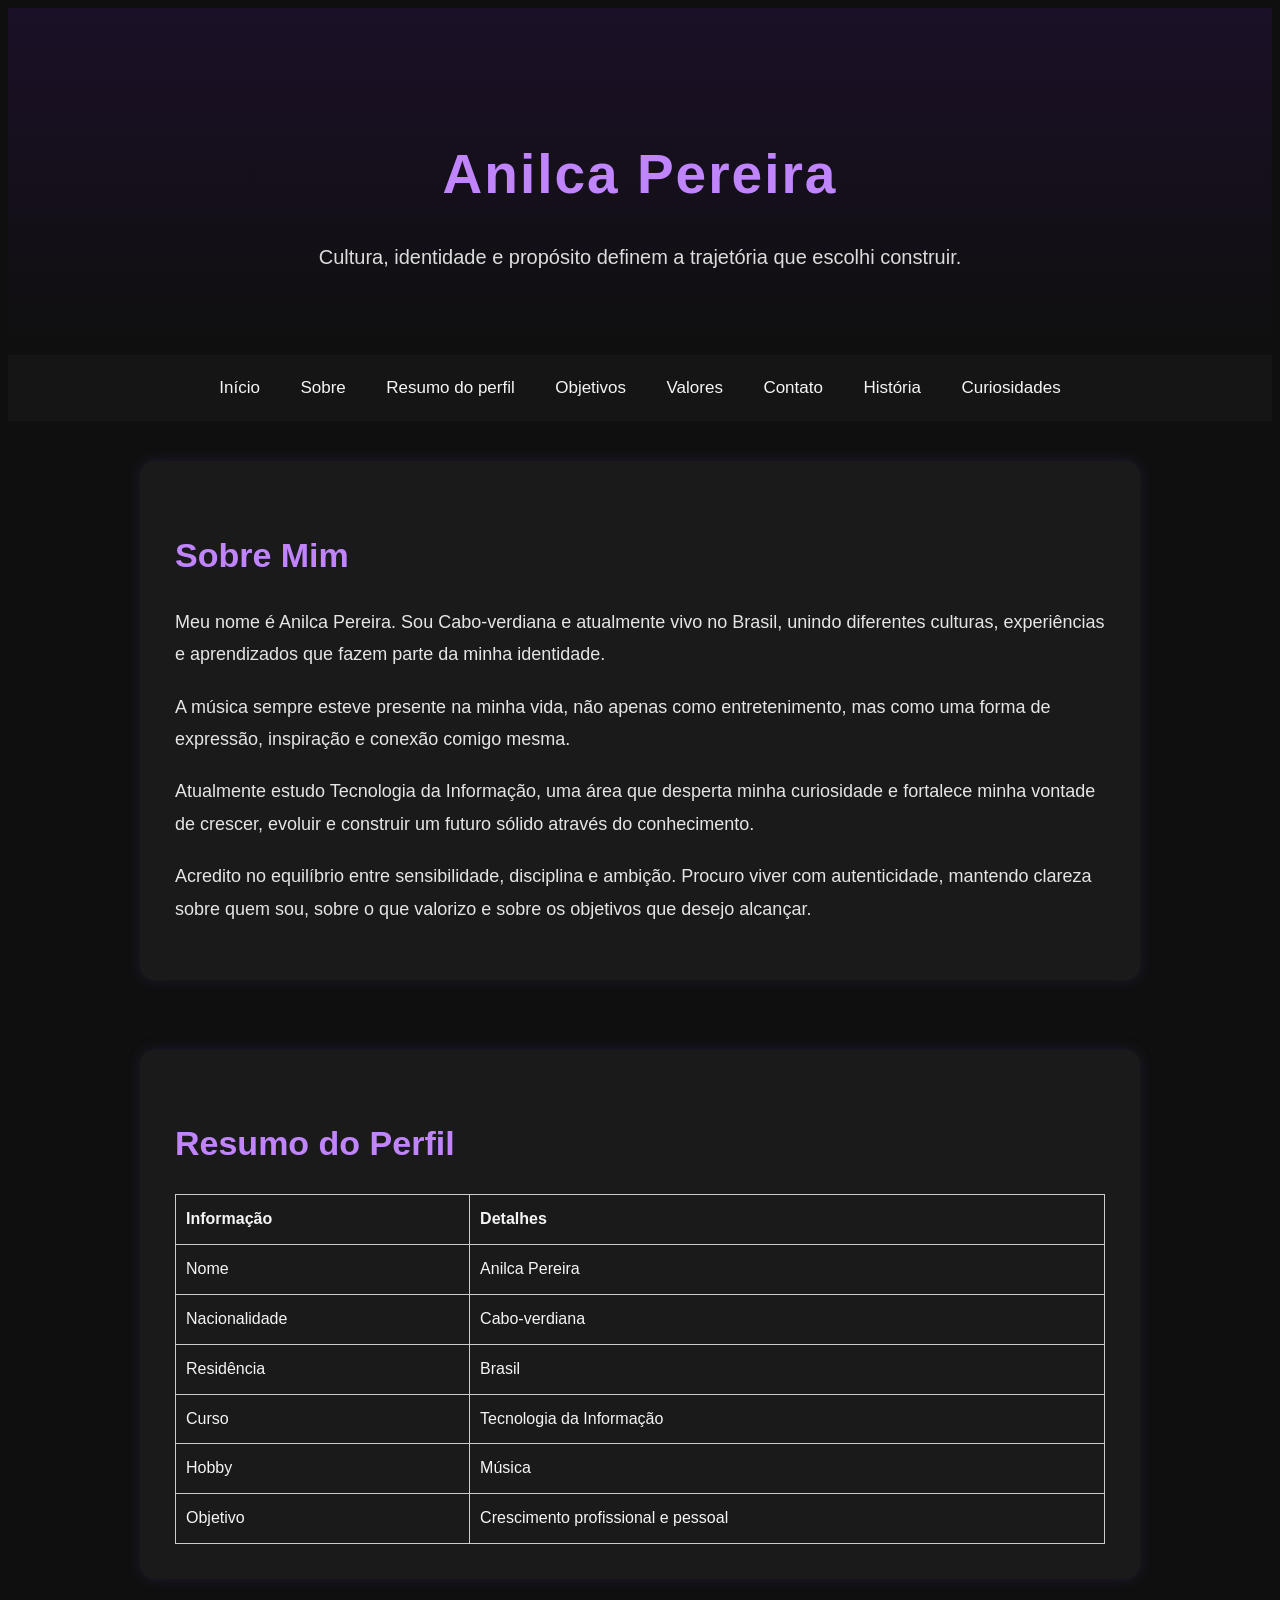
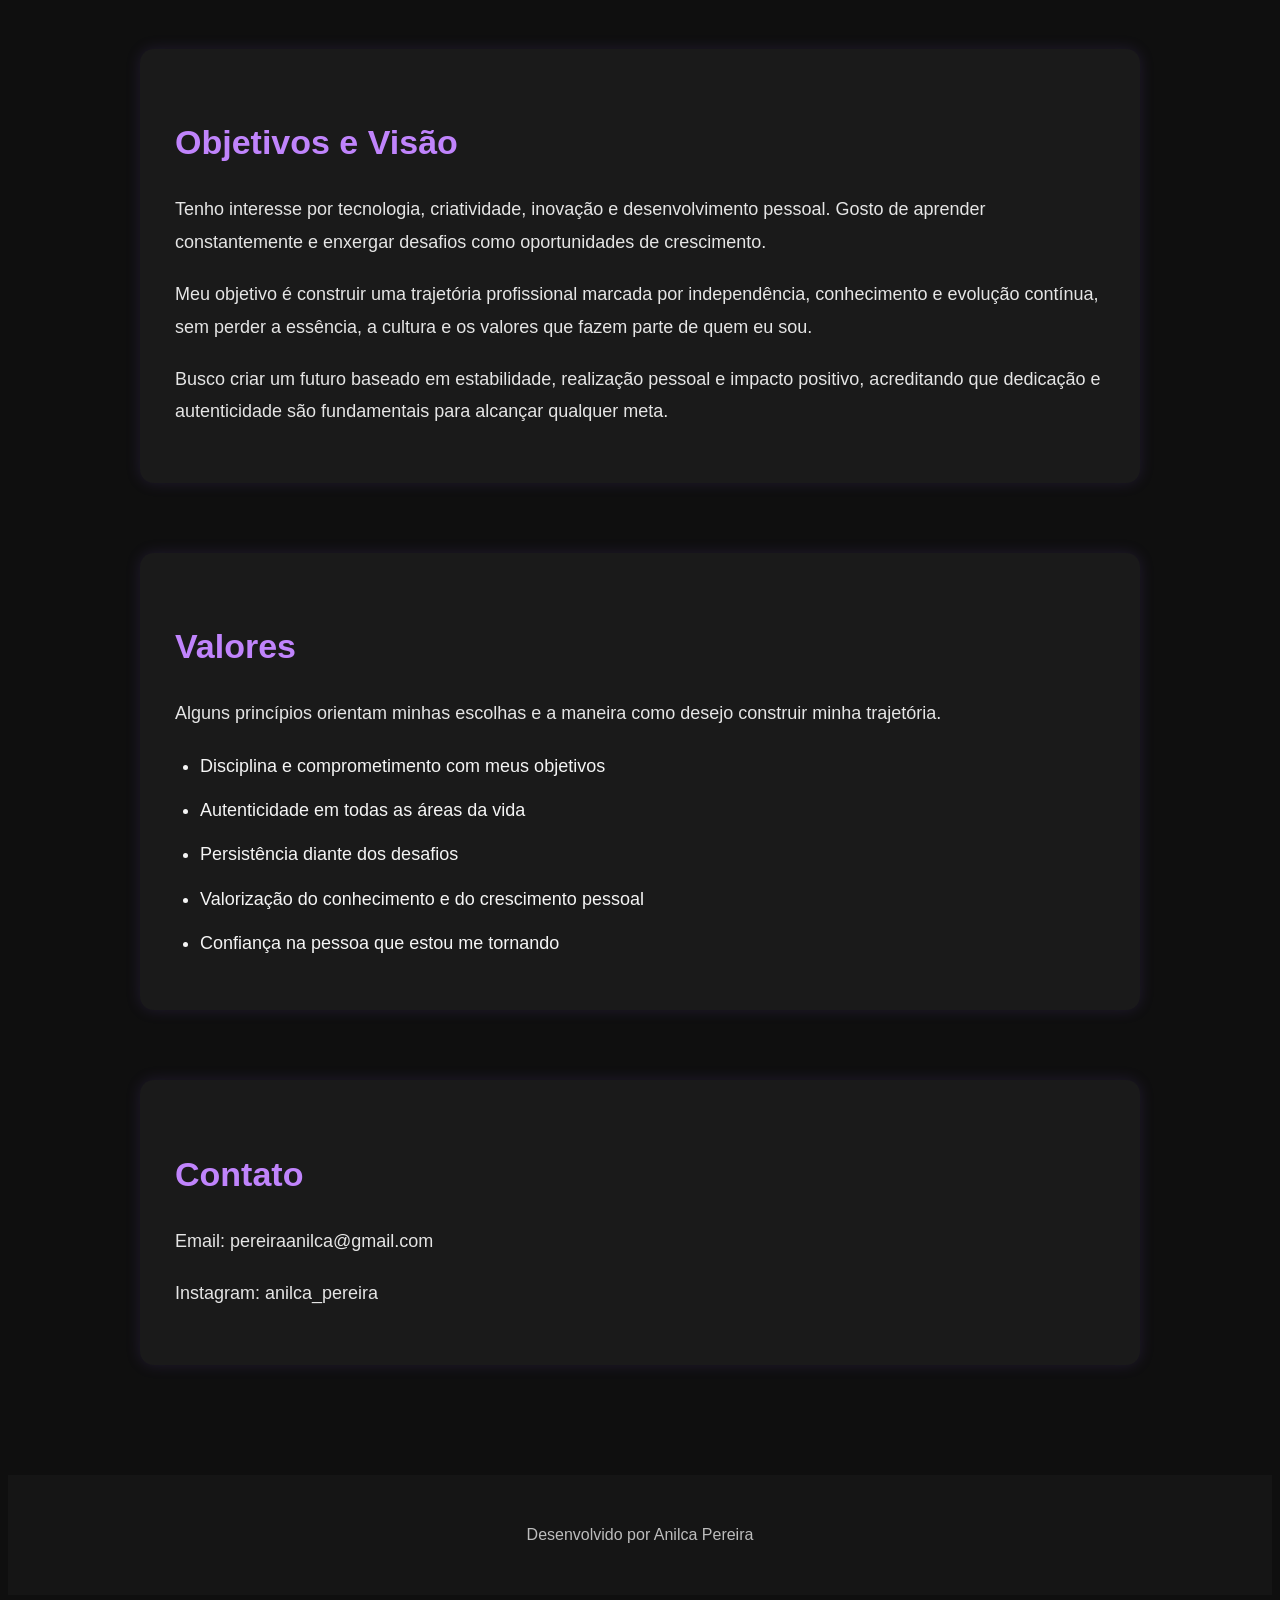
<file: index.html>
<!doctype html>
<html lang="pt-br">
  <head>
    <meta charset="UTF-8" />
    <meta name="viewport" content="width=device-width, initial-scale=1.0" />

    <title>Anilca Pereira | Biografia</title>

    <!-- CSS -->
    <link rel="stylesheet" href="css/style.css" />
  </head>

  <body>
    <!-- Cabeçalho -->
    <header>
      <h1>Anilca Pereira</h1>

      <p>
        Cultura, identidade e propósito definem a trajetória que escolhi
        construir.
      </p>
    </header>

    <!-- Menu -->
    <nav>
      <a href="index.html">Início</a>

      <a href="#sobre">Sobre</a>

      <a href="#resumo">Resumo do perfil</a>

      <a href="#interesses">Objetivos</a>

      <a href="#valores">Valores</a>

      <a href="contato.html">Contato</a>

      <a href="historia.html">História</a>

      <a href="curiosidades.html">Curiosidades</a>
    </nav>

    <!-- Conteúdo principal -->
    <main>
      <!-- Sobre -->
      <section id="sobre">
        <h2>Sobre Mim</h2>

        <p>
          Meu nome é Anilca Pereira. Sou Cabo-verdiana e atualmente vivo no
          Brasil, unindo diferentes culturas, experiências e aprendizados que
          fazem parte da minha identidade.
        </p>

        <p>
          A música sempre esteve presente na minha vida, não apenas como
          entretenimento, mas como uma forma de expressão, inspiração e conexão
          comigo mesma.
        </p>

        <p>
          Atualmente estudo Tecnologia da Informação, uma área que desperta
          minha curiosidade e fortalece minha vontade de crescer, evoluir e
          construir um futuro sólido através do conhecimento.
        </p>

        <p>
          Acredito no equilíbrio entre sensibilidade, disciplina e ambição.
          Procuro viver com autenticidade, mantendo clareza sobre quem sou,
          sobre o que valorizo e sobre os objetivos que desejo alcançar.
        </p>
      </section>

      <section id="perfil">
        <h2>Resumo do Perfil</h2>

        <table>
          <tr>
            <th>Informação</th>
            <th>Detalhes</th>
          </tr>

          <tr>
            <td>Nome</td>
            <td>Anilca Pereira</td>
          </tr>

          <tr>
            <td>Nacionalidade</td>
            <td>Cabo-verdiana</td>
          </tr>

          <tr>
            <td>Residência</td>
            <td>Brasil</td>
          </tr>

          <tr>
            <td>Curso</td>
            <td>Tecnologia da Informação</td>
          </tr>

          <tr>
            <td>Hobby</td>
            <td>Música</td>
          </tr>

          <tr>
            <td>Objetivo</td>
            <td>Crescimento profissional e pessoal</td>
          </tr>
        </table>
      </section>

      <!-- Objetivos -->
      <section id="interesses">
        <h2>Objetivos e Visão</h2>

        <p>
          Tenho interesse por tecnologia, criatividade, inovação e
          desenvolvimento pessoal. Gosto de aprender constantemente e enxergar
          desafios como oportunidades de crescimento.
        </p>

        <p>
          Meu objetivo é construir uma trajetória profissional marcada por
          independência, conhecimento e evolução contínua, sem perder a
          essência, a cultura e os valores que fazem parte de quem eu sou.
        </p>

        <p>
          Busco criar um futuro baseado em estabilidade, realização pessoal e
          impacto positivo, acreditando que dedicação e autenticidade são
          fundamentais para alcançar qualquer meta.
        </p>
      </section>

      <!-- Valores -->
      <section id="valores">
        <h2>Valores</h2>

        <p>
          Alguns princípios orientam minhas escolhas e a maneira como desejo
          construir minha trajetória.
        </p>

        <ul>
          <li>Disciplina e comprometimento com meus objetivos</li>

          <li>Autenticidade em todas as áreas da vida</li>

          <li>Persistência diante dos desafios</li>

          <li>Valorização do conhecimento e do crescimento pessoal</li>

          <li>Confiança na pessoa que estou me tornando</li>
        </ul>
      </section>

      <!-- Contato -->
      <section id="contato">
        <h2>Contato</h2>

        <p>Email: pereiraanilca@gmail.com</p>
        <p>Instagram: anilca_pereira</p>
      </section>
    </main>

    <!-- Rodapé -->
    <footer>
      <p>Desenvolvido por Anilca Pereira</p>
    </footer>
  </body>
</html>
</file>
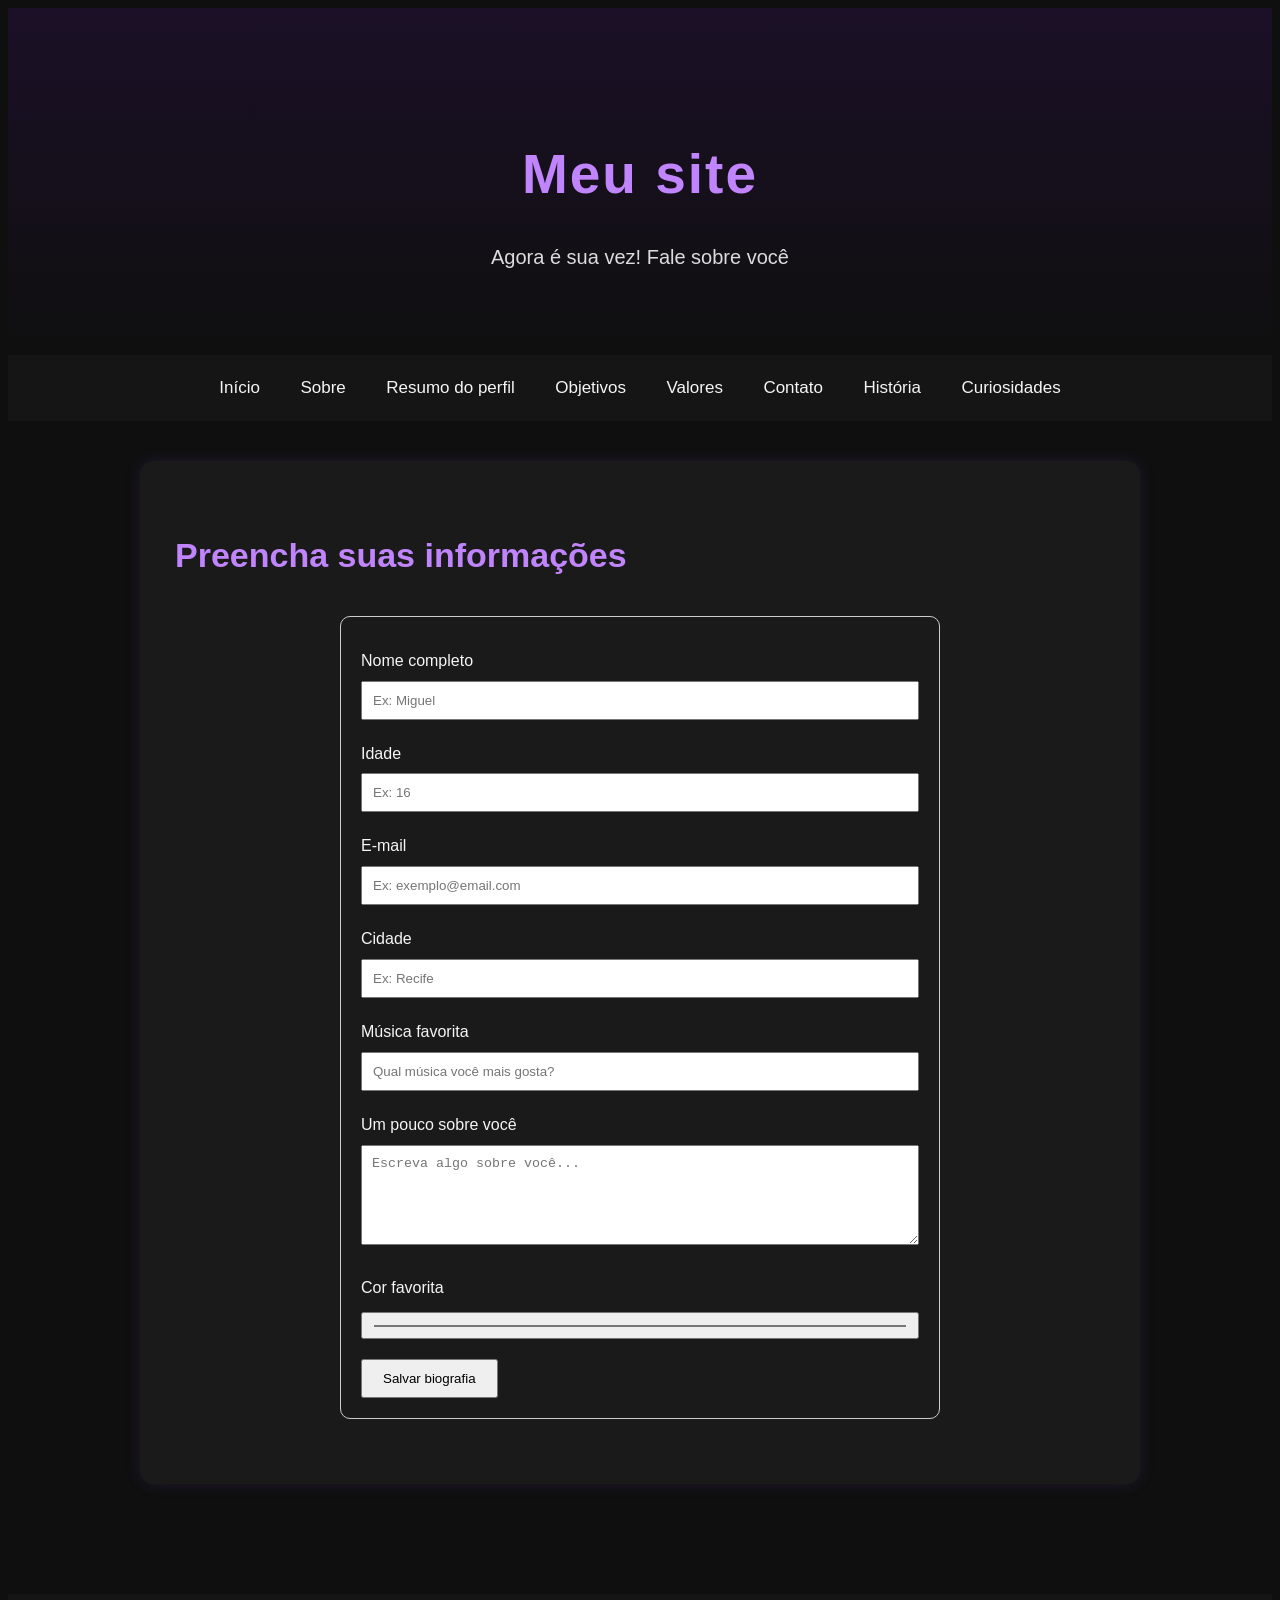
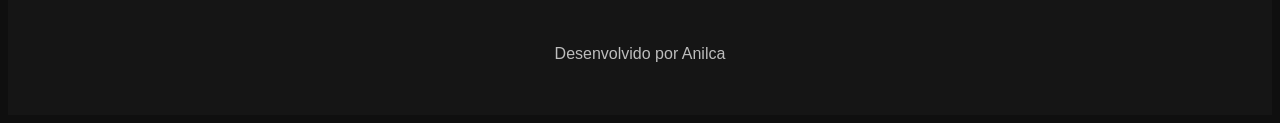
<file: contato.html>
<!doctype html>
<html lang="pt-br">
  <head>
    <meta charset="UTF-8" />
    <meta name="viewport" content="width=device-width, initial-scale=1.0" />
    <title>Meu Site</title>
    <link rel="stylesheet" href="css/style.css" />
  </head>

  <body>
    <header>
      <h1>Meu site</h1>
      <p>Agora é sua vez! Fale sobre você</p>
    </header>

    <nav>
      <a href="index.html">Início</a>

      <a href="#sobre">Sobre</a>

      <a href="#resumo">Resumo do perfil</a>

      <a href="#interesses">Objetivos</a>

      <a href="#valores">Valores</a>

      <a href="contato.html">Contato</a>

      <a href="historia.html">História</a>

      <a href="curiosidades.html">Curiosidades</a>
    </nav>
    <main>
      <section id="contato">
        <h2>Preencha suas informações</h2>

        <form>
          <label for="nome">Nome completo</label>
          <input
            type="text"
            id="nome"
            name="nome"
            placeholder="Ex: Miguel"
            required
          />

          <label for="idade">Idade</label>
          <input
            type="number"
            id="idade"
            name="idade"
            placeholder="Ex: 16"
            required
          />

          <label for="email">E-mail</label>
          <input
            type="email"
            id="email"
            name="email"
            placeholder="Ex: exemplo@email.com"
            required
          />

          <label for="cidade">Cidade</label>
          <input
            type="text"
            id="cidade"
            name="cidade"
            placeholder="Ex: Recife"
          />

          <label for="musica">Música favorita</label>
          <input
            type="text"
            id="musica"
            name="musica"
            placeholder="Qual música você mais gosta?"
          />

          <label for="bio">Um pouco sobre você</label>
          <textarea
            id="bio"
            name="bio"
            placeholder="Escreva algo sobre você..."
            rows="4"
          ></textarea>

          <label for="cor">Cor favorita</label>
          <input type="color" id="cor" name="cor" />

          <button type="submit">Salvar biografia</button>
        </form>
      </section>
    </main>

    <footer>
      <p>Desenvolvido por Anilca</p>
    </footer>
  </body>
</html>
</file>
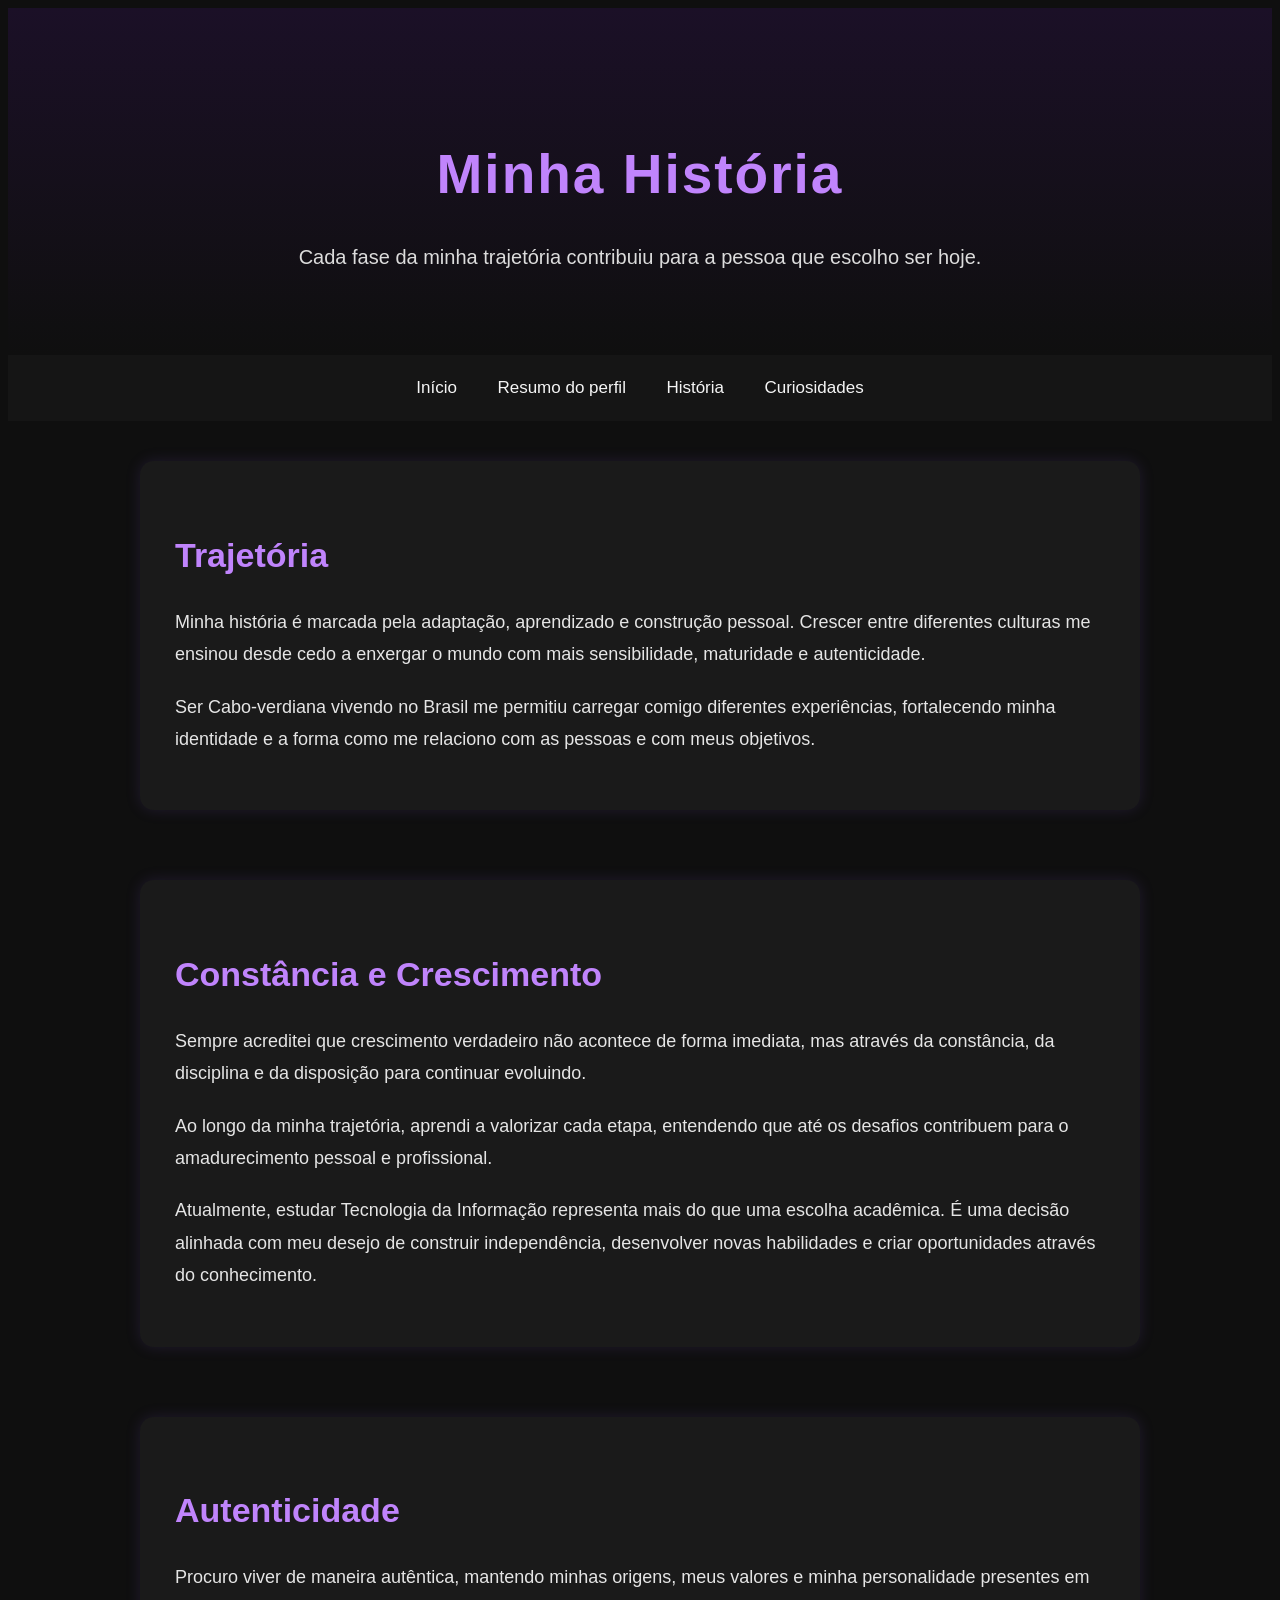
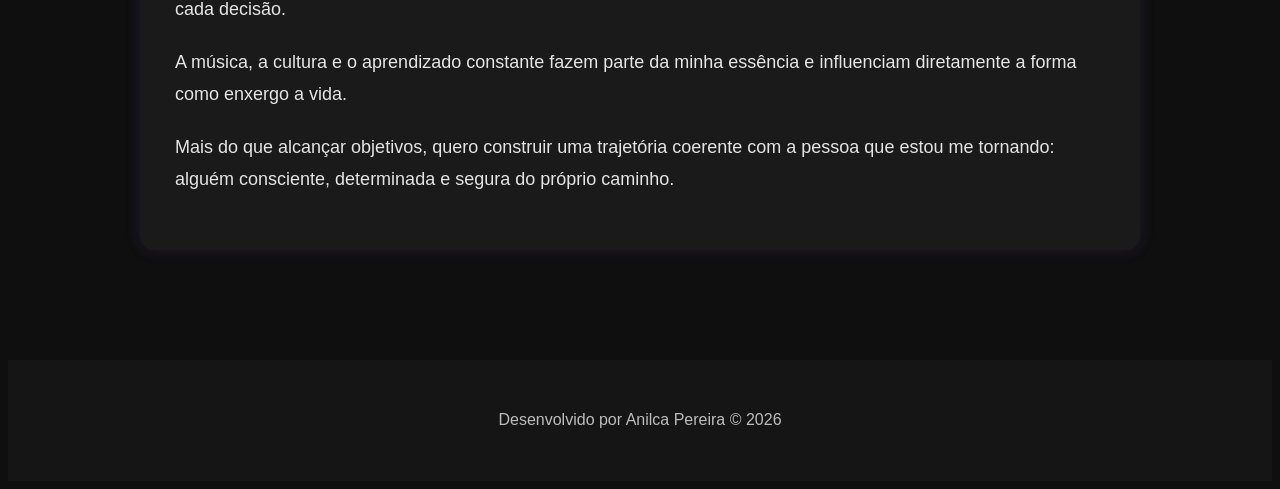
<file: historia.html>
<!doctype html>
<html lang="pt-br">
  <head>
    <meta charset="UTF-8" />
    <meta name="viewport" content="width=device-width, initial-scale=1.0" />

    <title>Anilca Pereira | História</title>

    <!-- CSS -->
    <link rel="stylesheet" href="css/style.css" />
  </head>

  <body>
    <!-- Cabeçalho -->
    <header>
      <h1>Minha História</h1>

      <p>
        Cada fase da minha trajetória contribuiu para a pessoa que escolho ser
        hoje.
      </p>
    </header>

    <!-- Menu -->
    <nav>
      <a href="index.html">Início</a>

      <a href="#resumo">Resumo do perfil</a>

      <a href="historia.html">História</a>

      <a href="curiosidades.html">Curiosidades</a>
    </nav>

    <!-- Conteúdo principal -->
    <main>
      <!-- Introdução -->
      <section>
        <h2>Trajetória</h2>

        <p>
          Minha história é marcada pela adaptação, aprendizado e construção
          pessoal. Crescer entre diferentes culturas me ensinou desde cedo a
          enxergar o mundo com mais sensibilidade, maturidade e autenticidade.
        </p>

        <p>
          Ser Cabo-verdiana vivendo no Brasil me permitiu carregar comigo
          diferentes experiências, fortalecendo minha identidade e a forma como
          me relaciono com as pessoas e com meus objetivos.
        </p>
      </section>

      <!-- Desenvolvimento -->
      <section>
        <h2>Constância e Crescimento</h2>

        <p>
          Sempre acreditei que crescimento verdadeiro não acontece de forma
          imediata, mas através da constância, da disciplina e da disposição
          para continuar evoluindo.
        </p>

        <p>
          Ao longo da minha trajetória, aprendi a valorizar cada etapa,
          entendendo que até os desafios contribuem para o amadurecimento
          pessoal e profissional.
        </p>

        <p>
          Atualmente, estudar Tecnologia da Informação representa mais do que
          uma escolha acadêmica. É uma decisão alinhada com meu desejo de
          construir independência, desenvolver novas habilidades e criar
          oportunidades através do conhecimento.
        </p>
      </section>

      <!-- Identidade -->
      <section>
        <h2>Autenticidade</h2>

        <p>
          Procuro viver de maneira autêntica, mantendo minhas origens, meus
          valores e minha personalidade presentes em cada decisão.
        </p>

        <p>
          A música, a cultura e o aprendizado constante fazem parte da minha
          essência e influenciam diretamente a forma como enxergo a vida.
        </p>

        <p>
          Mais do que alcançar objetivos, quero construir uma trajetória
          coerente com a pessoa que estou me tornando: alguém consciente,
          determinada e segura do próprio caminho.
        </p>
      </section>
    </main>

    <!-- Rodapé -->
    <footer>
      <p>Desenvolvido por Anilca Pereira © 2026</p>
    </footer>
  </body>
</html>
</file>
<file: css/style.css>
/* BODY */

body {
  background-color: #0f0f0f;

  color: #f5f5f5;

  font-family: Arial, Helvetica, sans-serif;

  line-height: 1.8;
}

/* CABEÇALHO */

header {
  text-align: center;

  padding: 80px 20px;

  background: linear-gradient(to bottom, #1b1027, #0f0f0f);
}

header h1 {
  font-size: 55px;

  margin-bottom: 15px;

  color: #c084fc;

  letter-spacing: 2px;
}

header p {
  font-size: 20px;

  color: #dcdcdc;

  max-width: 700px;

  margin: auto;
}

/* MENU */

nav {
  background-color: #151515;

  padding: 18px;

  text-align: center;

  position: sticky;

  top: 0;
}

nav a {
  color: #f5f5f5;

  text-decoration: none;

  margin: 0 18px;

  font-size: 17px;

  transition: 0.3s;
}

nav a:hover {
  color: #c084fc;
}

/* CONTEÚDO */

main {
  max-width: 1000px;

  margin: auto;

  padding: 40px 20px;
}

/* SEÇÕES */

section {
  margin-bottom: 70px;

  background-color: #1a1a1a;

  padding: 35px;

  border-radius: 14px;

  box-shadow: 0 0 15px rgba(128, 90, 213, 0.15);
}

/* TÍTULOS */

section h2 {
  font-size: 34px;

  margin-bottom: 20px;

  color: #c084fc;
}

/* PARÁGRAFOS */

section p {
  margin-bottom: 20px;

  font-size: 18px;

  color: #e5e5e5;
}

/* LISTAS */

section ul {
  padding-left: 25px;
}

section li {
  margin-bottom: 12px;

  font-size: 18px;
}

/* IMAGENS */

section img {
  width: 230px;

  height: auto;

  border-radius: 12px;

  margin-top: 20px;

  margin-right: 15px;

  transition: 0.3s;

  border: 2px solid #c084fc33;
}

section img:hover {
  transform: scale(1.04);
}

/* RODAPÉ */

footer {
  text-align: center;

  padding: 30px;

  background-color: #151515;

  color: #bdbdbd;

  font-size: 16px;
}

/* RESPONSIVIDADE */

@media (max-width: 768px) {
  header h1 {
    font-size: 40px;
  }

  header p {
    font-size: 17px;
  }

  nav a {
    display: inline-block;

    margin: 10px;
  }

  section {
    padding: 25px;
  }

  section h2 {
    font-size: 28px;
  }

  section p,
  section li {
    font-size: 16px;
  }

  section img {
    width: 100%;

    margin-right: 0;

    margin-bottom: 15px;
  }
}
form {
  width: 60%;
  margin: 30px auto;
  padding: 20px;
  border: 1px solid #ccc;
  border-radius: 10px;
}

label {
  display: block;
  margin-top: 10px;
  margin-bottom: 5px;
}

input,
textarea {
  width: 100%;
  padding: 10px;
  margin-bottom: 10px;
  box-sizing: border-box;
}

textarea {
  height: 100px;
}

button {
  display: inline-block;
  padding: 10px 20px;
  margin-top: 10px;
}
table {
  width: 100%;
  table-layout: fixed;
  border-collapse: collapse;
}

th,
td {
  border: 1px solid #ccc;
  padding: 10px;
  text-align: left;
  vertical-align: top;
}

/* Cabeçalho */
th {
  background-color:#c084fc
  color: azure;
}

/* Largura das colunas */
th:nth-child(1),
td:nth-child(1) {
  width: 15%;
}

th:nth-child(2),
td:nth-child(2) {
  width: 35%;
}

th:nth-child(3),
td:nth-child(3) {
  width: 25%;
}

th:nth-child(4),
td:nth-child(4) {
  width: 25%;
}
</file>
